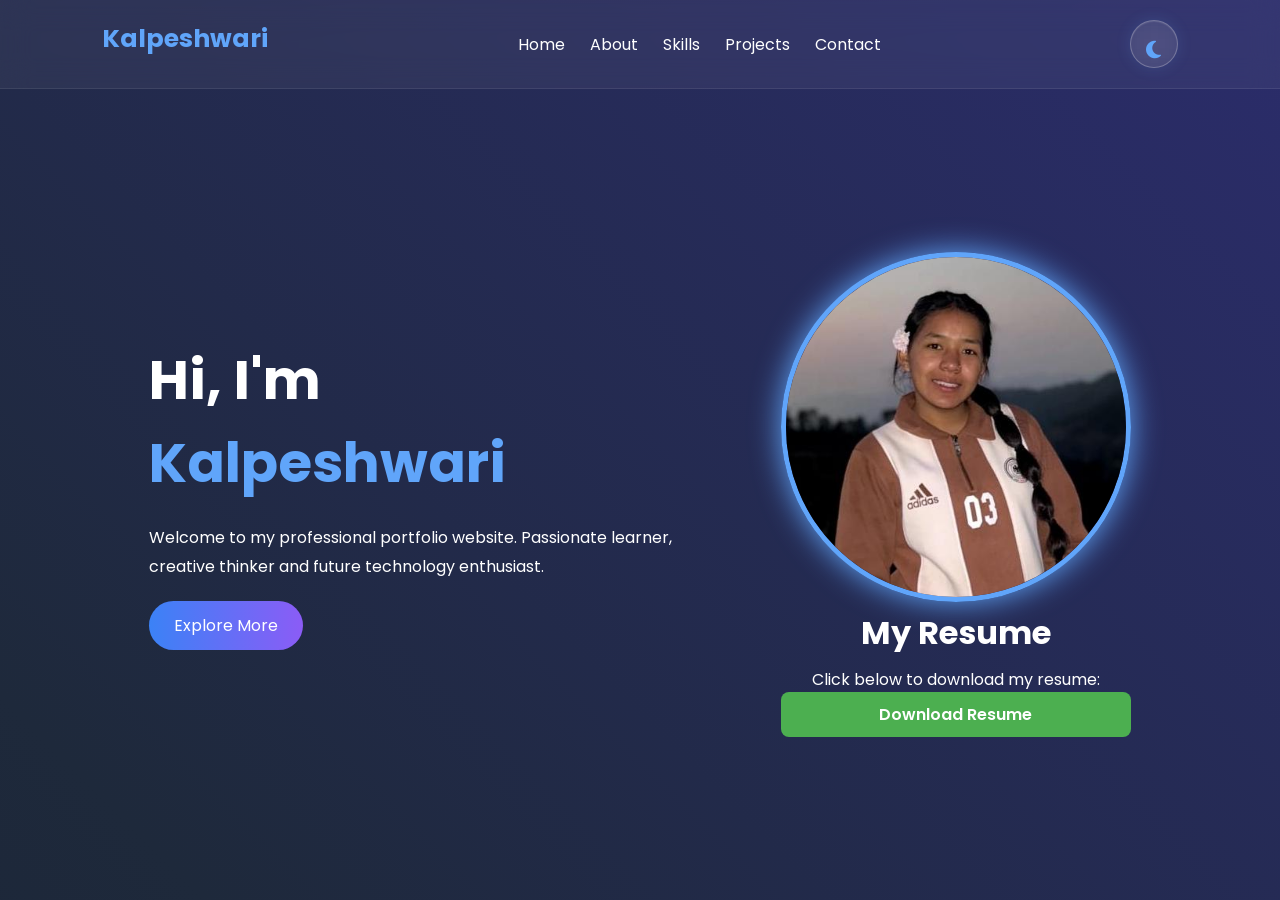
<file: index.html>
<!DOCTYPE html>
<html lang="en">
<head>
  <meta charset="UTF-8">
  <meta name="viewport" content="width=device-width, initial-scale=1.0">
  <title>Kalpeshwari | Portfolio</title>

  <link rel="stylesheet" href="style.css">

  <!-- Font Awesome -->
  <link rel="stylesheet"
   href="https://cdnjs.cloudflare.com/ajax/libs/font-awesome/6.5.1/css/all.min.css">

</head>
<body>

<div class="bg-animation"></div>

<header>
  <nav class="navbar">
    <h2 class="logo">Kalpeshwari</h2>

    <ul class="nav-links">
      <li><a href="index.html">Home</a></li>
      <li><a href="about.html">About</a></li>
      <li><a href="skills.html">Skills</a></li>
      <li><a href="projects.html">Projects</a></li>
      <li><a href="contact.html">Contact</a></li>
    </ul>

   <button id="theme-toggle">
    <i class="fa-solid fa-moon"></i>
</button>
  </nav>
</header>

<section class="hero">

  <div class="hero-text">
    <h1>Hi, I'm <span>Kalpeshwari</span></h1>

    <h2 class="typing"></h2>

    <p>
      Welcome to my professional portfolio website.
      Passionate learner, creative thinker and
      future technology enthusiast.
    </p>

    <a href="about.html" class="btn">
      Explore More
    </a>
  </div>

  <div class="hero-image">
    <img src="indus.jpeg">
    <section id="resume">
  <h2>My Resume</h2>

  <p>Click below to download my resume:</p>

  <a href="Resume.pdf" download>
    <button style="
      padding: 10px 20px;
      background-color: #4CAF50;
      color: white;
      border: none;
      border-radius: 8px;
      cursor: pointer;
      font-size: 16px;
    ">
      Download Resume
    </button>
  </a>
</section>
  </div>

</section>


<script src="script.js"></script>

</body>
</html>
</file>
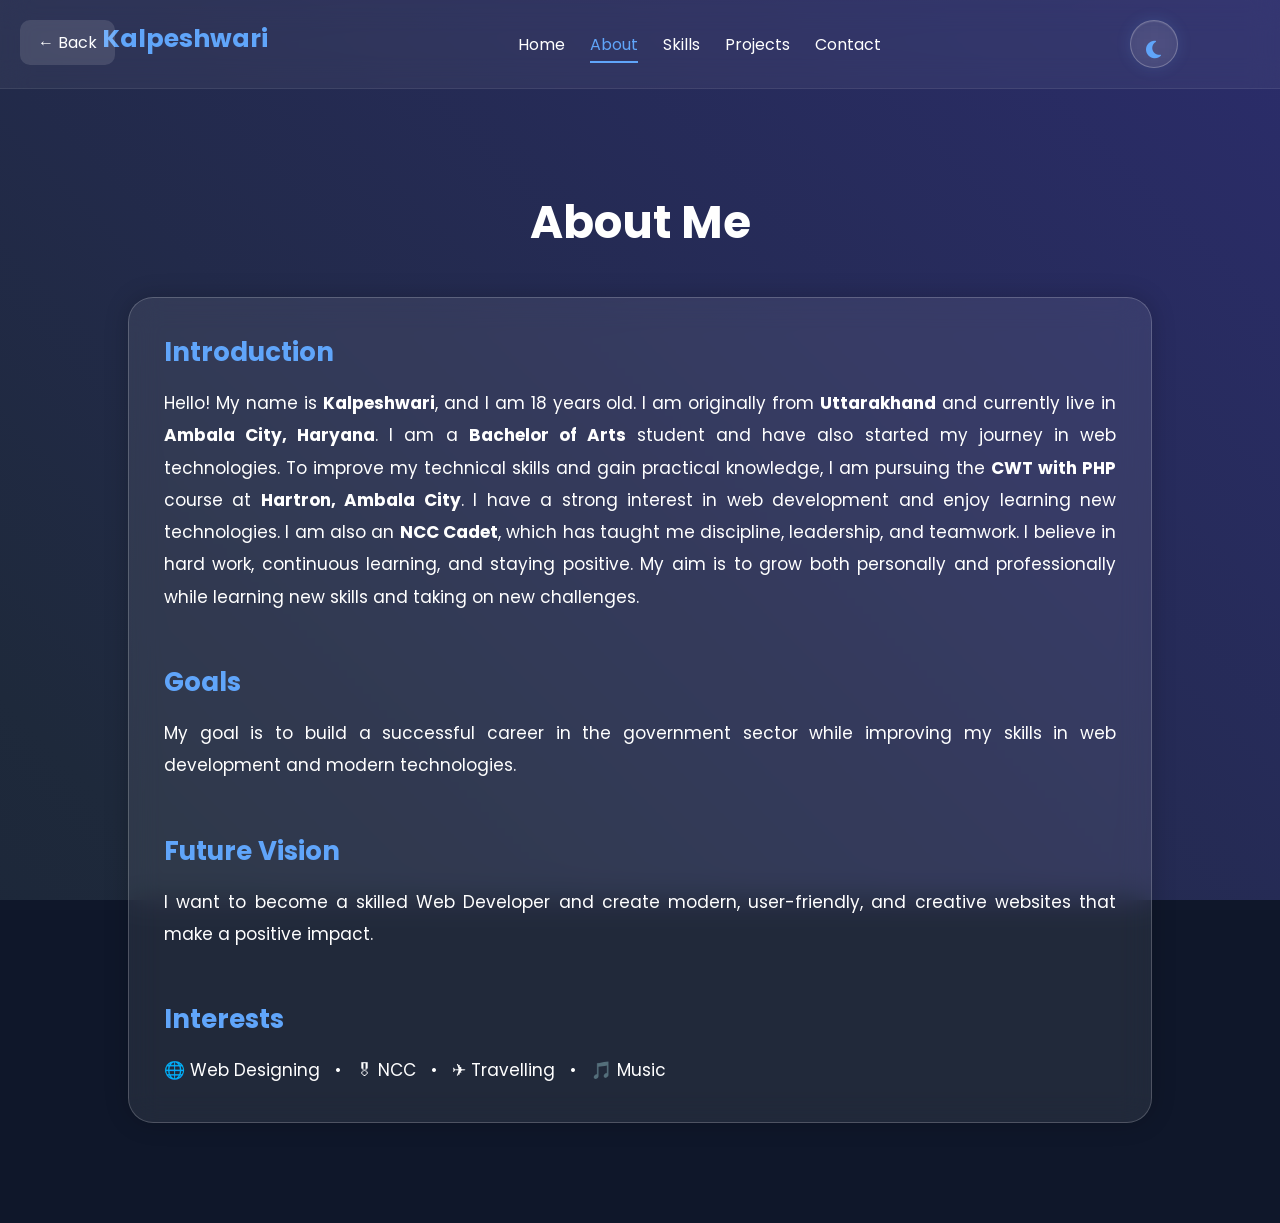
<file: about.html>
<!DOCTYPE html>
<html lang="en">
<head>
    <meta charset="UTF-8">
    <meta name="viewport" content="width=device-width, initial-scale=1.0">
    <title>About Me | Kalpeshwari</title>

    <link rel="stylesheet" href="style.css">

    <link rel="stylesheet"
    href="https://cdnjs.cloudflare.com/ajax/libs/font-awesome/6.5.1/css/all.min.css">
</head>
<body>

    <div class="bg-animation"></div>
 <a href="index.html" class="back-btn">← Back</a>

    <header>
        <nav class="navbar">

            <h2 class="logo">Kalpeshwari</h2>

            <ul class="nav-links">
                <li><a href="index.html">Home</a></li>
                <li><a href="about.html" class="active">About</a></li>
                <li><a href="skills.html">Skills</a></li>
                <li><a href="projects.html">Projects</a></li>
                <li><a href="contact.html">Contact</a></li>
            </ul>

            <button id="theme-toggle">
                <i class="fa-solid fa-moon"></i>
            </button>

        </nav>
    </header>

    <section class="page-section">

        <h1>About Me</h1>

        <div class="glass-card">

            <h3>Introduction</h3>

            <p>
                Hello! My name is <b>Kalpeshwari</b>, and I am 18 years old.
                I am originally from <b>Uttarakhand</b> and currently live in
                <b>Ambala City, Haryana</b>.

                I am a <b>Bachelor of Arts</b> student and have also started
                my journey in web technologies. To improve my technical skills
                and gain practical knowledge, I am pursuing the
                <b>CWT with PHP</b> course at
                <b>Hartron, Ambala City</b>.

                I have a strong interest in web development and enjoy learning
                new technologies. I am also an <b>NCC Cadet</b>, which has
                taught me discipline, leadership, and teamwork.

                I believe in hard work, continuous learning, and staying
                positive. My aim is to grow both personally and professionally
                while learning new skills and taking on new challenges.
            </p>

            <br><br>

            <h3>Goals</h3>

            <p>
                My goal is to build a successful career in the government
                sector while improving my skills in web development and
                modern technologies.
            </p>

            <br><br>

            <h3>Future Vision</h3>

            <p>
                I want to become a skilled Web Developer and create modern,
                user-friendly, and creative websites that make a positive
                impact.
            </p>

            <br><br>

            <h3>Interests</h3>

            <p>
                🌐 Web Designing &nbsp; • &nbsp;
                🎖 NCC &nbsp; • &nbsp;
                ✈ Travelling &nbsp; • &nbsp;
                🎵 Music
            </p>

        </div>

    </section>

    <script src="script.js"></script>

</body>
</html>
</file>
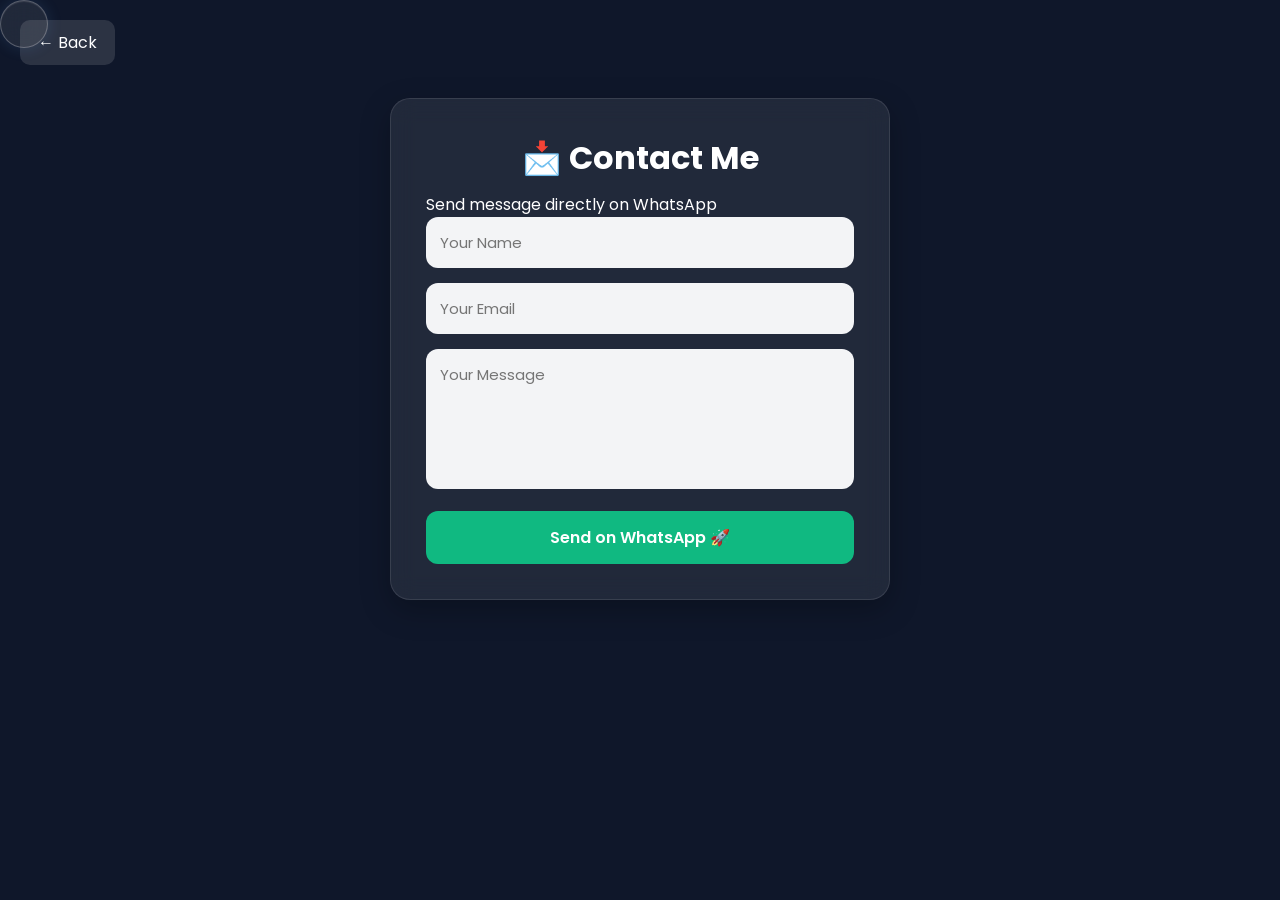
<file: contact.html>
<!DOCTYPE html>
<html lang="en">
<head>
  <meta charset="UTF-8">
  <meta name="viewport" content="width=device-width, initial-scale=1.0">
  <title>Contact Me</title>
  <link rel="stylesheet" href="style.css">
</head>

<body>

  <div class="top-bar">
    <a href="index.html" class="back-btn">← Back</a>
    <button id="theme-toggle">
                <i class="fa-solid fa-moon"></i>
            </button>
  </div>

  <div class="container">
    <div class="card">
      <h2>📩 Contact Me</h2>
      <p>Send message directly on WhatsApp</p>

      <form onsubmit="sendWhatsApp(); return false;">
        <input type="text" id="name" placeholder="Your Name" required>
        <input type="email" id="email" placeholder="Your Email" required>
        <textarea id="message" placeholder="Your Message" required></textarea>

        <button type="submit">Send on WhatsApp 🚀</button>
      </form>
    </div>
  </div>

  <script>
    function sendWhatsApp() {
      let name = document.getElementById("name").value;
      let email = document.getElementById("email").value;
      let message = document.getElementById("message").value;

      let phoneNumber = "917060614332"; // no + sign

      let text =
        "📩 New Portfolio Message%0A%0A" +
        "👤 Name: " + name + "%0A" +
        "📧 Email: " + email + "%0A" +
        "💬 Message: " + message;

      let url = "https://wa.me/" + phoneNumber + "?text=" + encodeURIComponent(text);

      window.open(url, "_blank");
    }

    function toggleTheme() {
      document.body.classList.toggle("dark");
    }
  </script>
<script src="script.js"></script>
</body>
</html>
</file>
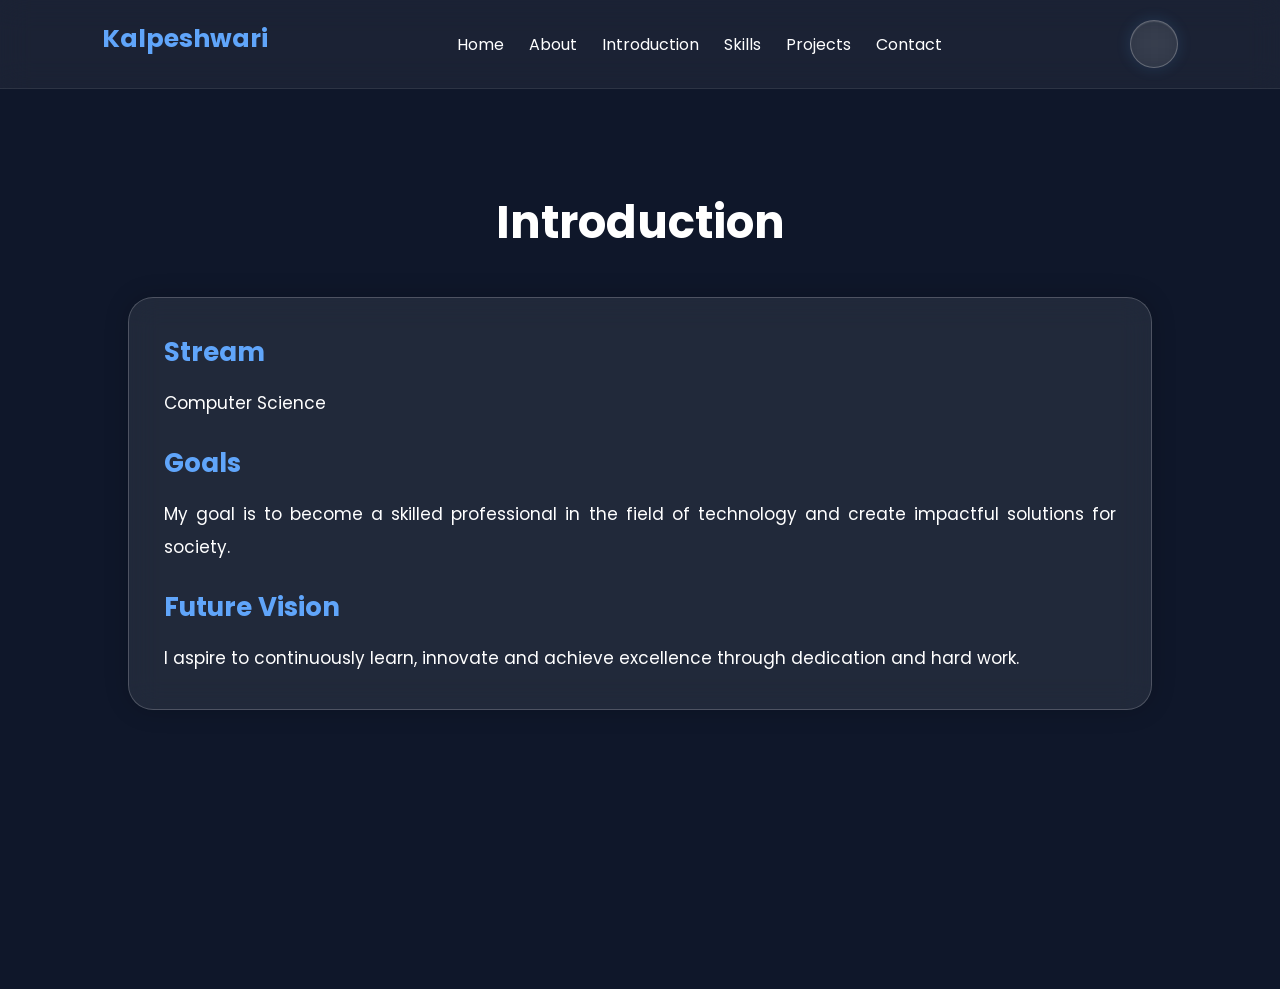
<file: introduction.html>
<!DOCTYPE html>
<html lang="en">
<head>
    <meta charset="UTF-8">
    <meta name="viewport" content="width=device-width, initial-scale=1.0">
    <title>Introduction | Kalpeshwari</title>
    <link rel="stylesheet" href="style.css">
</head>
<body>

<header>
    <nav class="navbar">
        <h2 class="logo">Kalpeshwari</h2>

        <ul class="nav-links">
            <li><a href="index.html">Home</a></li>
            <li><a href="about.html">About</a></li>
            <li><a href="introduction.html">Introduction</a></li>
            <li><a href="skills.html">Skills</a></li>
            <li><a href="projects.html">Projects</a></li>
            <li><a href="contact.html">Contact</a></li>
        </ul>

         <button id="theme-toggle">
                <i class="fa-solid fa-moon"></i>
            </button>
    </nav>
</header>

<section class="page-section">

    <h1>Introduction</h1>

    <div class="glass-card">

        <h3>Stream</h3>
        <p>Computer Science</p>

        <br>

        <h3>Goals</h3>
        <p>
            My goal is to become a skilled professional in the field of
            technology and create impactful solutions for society.
        </p>

        <br>

        <h3>Future Vision</h3>
        <p>
            I aspire to continuously learn, innovate and achieve excellence
            through dedication and hard work.
        </p>

    </div>

</section>

<script src="script.js"></script>
</body>
</html>
</file>
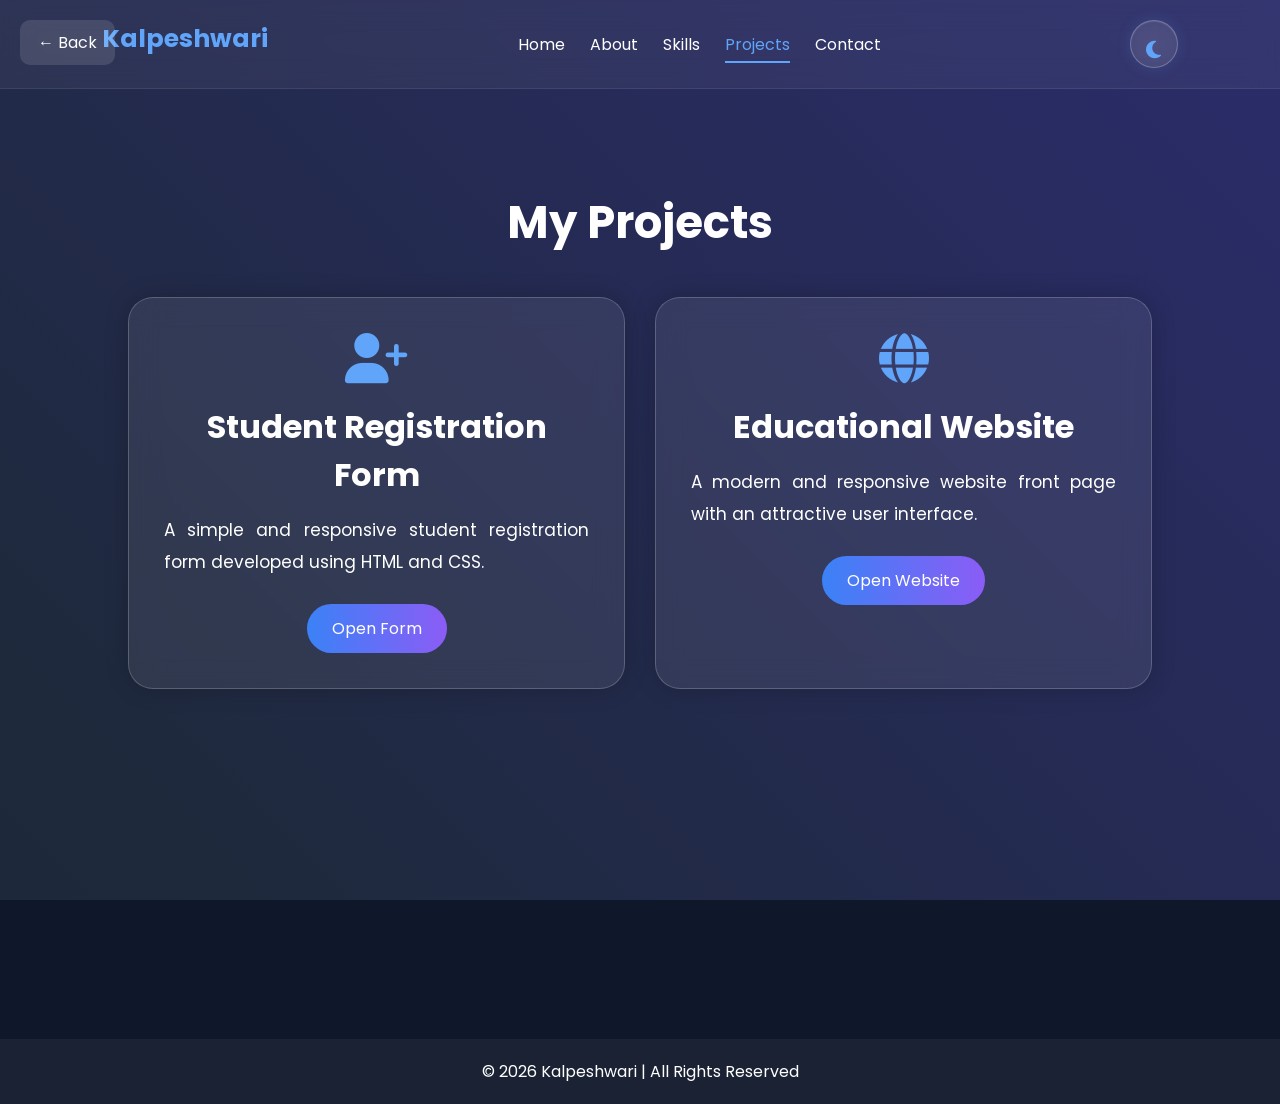
<file: projects.html>
<!DOCTYPE html>
<html lang="en">
<head>
    <meta charset="UTF-8">
    <meta name="viewport" content="width=device-width, initial-scale=1.0">
    <title>Projects | Kalpeshwari</title>

    <link rel="stylesheet" href="style.css">

    <!-- Font Awesome -->
    <link rel="stylesheet"
    href="https://cdnjs.cloudflare.com/ajax/libs/font-awesome/6.5.1/css/all.min.css">
</head>
<body>

    <!-- Animated Background -->
    <div class="bg-animation"></div>

 <a href="index.html" class="back-btn">← Back</a>
    <!-- Navbar -->
    <header>
        <nav class="navbar">

            <h2 class="logo">Kalpeshwari</h2>

            <ul class="nav-links">
                <li><a href="index.html">Home</a></li>
                <li><a href="about.html">About</a></li>
                <li><a href="skills.html">Skills</a></li>
                <li><a href="projects.html" class="active">Projects</a></li>
                <li><a href="contact.html">Contact</a></li>
            </ul>

            <button id="theme-toggle">
                <i class="fa-solid fa-moon"></i>
            </button>

        </nav>
    </header>

    <!-- Projects Section -->
    <section class="page-section">

        <h1>My Projects</h1>

        <div class="project-container">

            <!-- Project 1 -->
            <div class="glass-card project-card">

                <i class="fa-solid fa-user-plus project-icon"></i>

                <h2>Student Registration Form</h2>

                <p>
                    A simple and responsive student registration
                    form developed using HTML and CSS.
                </p>

                <a href="registration.html" class="btn">
                    Open Form
                </a>

            </div>

            <!-- Project 2 -->
            <div class="glass-card project-card">

                <i class="fa-solid fa-globe project-icon"></i>

                <h2>Educational Website</h2>

                <p>
                    A modern and responsive website front page
                    with an attractive user interface.
                </p>

<a href="website.html" class="btn">
    Open Website
</a>

            </div>

        </div>

    </section>

    <!-- Footer -->
    <footer>
        <p>© 2026 Kalpeshwari | All Rights Reserved</p>
    </footer>

    <script src="script.js"></script>

</body>
</html>
</file>
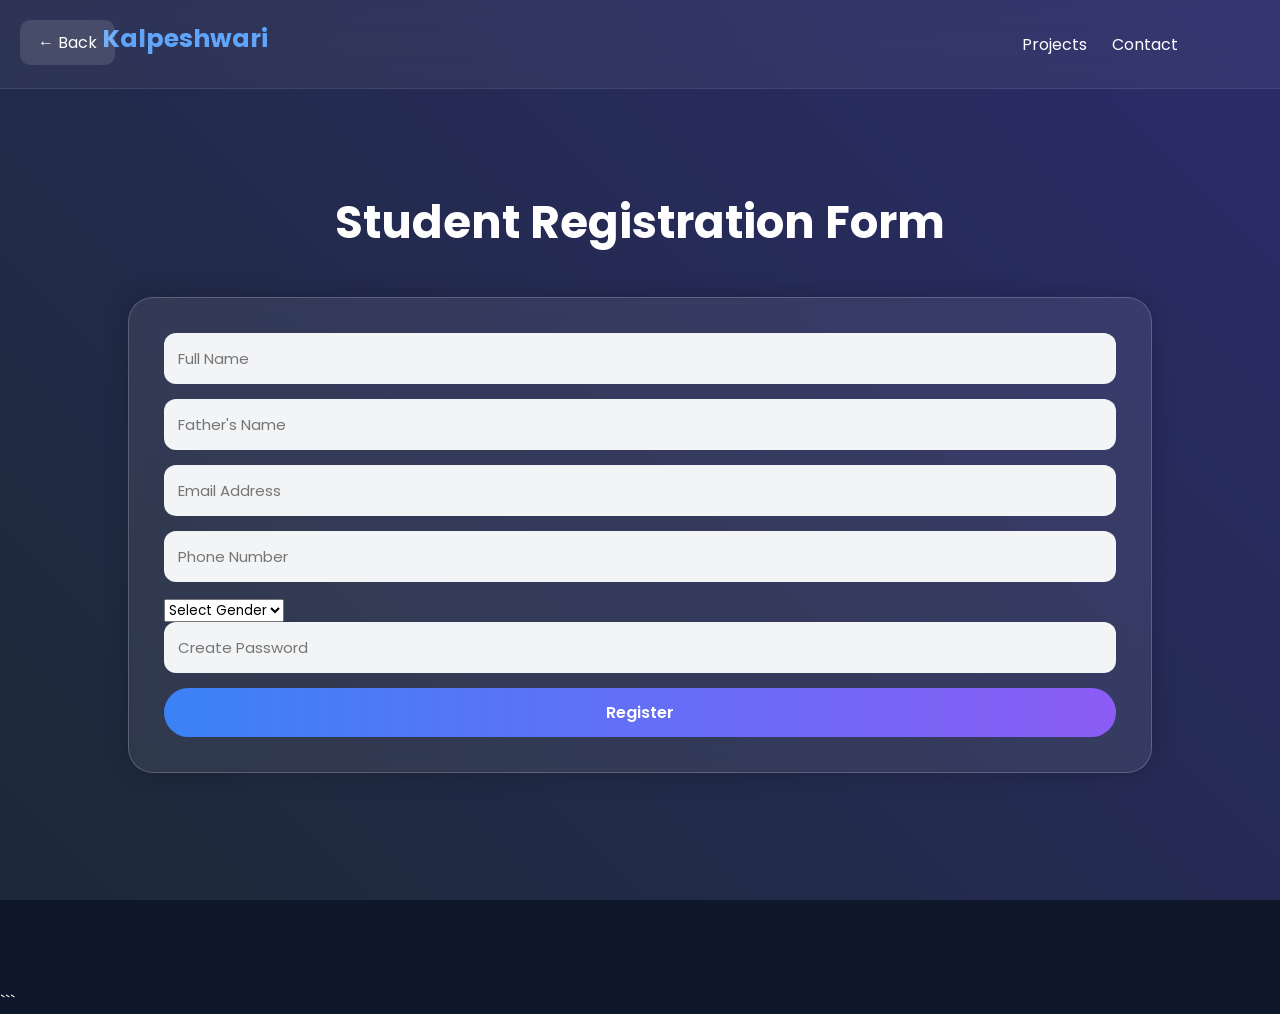
<file: registration.html>
<!DOCTYPE html>
<html lang="en">
<head>
    <meta charset="UTF-8">
    <meta name="viewport" content="width=device-width, initial-scale=1.0">
    <title>Student Registration Form</title>

    <link rel="stylesheet" href="style.css">

    <link rel="stylesheet"
    href="https://cdnjs.cloudflare.com/ajax/libs/font-awesome/6.5.1/css/all.min.css">
</head>
<body>

    <div class="bg-animation"></div>

    <header>
 <a href="index.html" class="back-btn">← Back</a>

        <nav class="navbar">

            <h2 class="logo">Kalpeshwari</h2>

            <ul class="nav-links">
                <li><a href="projects.html">Projects</a></li>
                <li><a href="contact.html">Contact</a></li>
            </ul>

        </nav>
    </header>

    <section class="page-section">

        <h1>Student Registration Form</h1>

        <div class="glass-card contact-box">

            <form>

                <input type="text"
                placeholder="Full Name" required>

                <input type="text"
                placeholder="Father's Name" required>

                <input type="email"
                placeholder="Email Address" required>

                <input type="tel"
                placeholder="Phone Number" required>

                <select required>
                    <option value="">
                        Select Gender
                    </option>

                    <option>Male</option>
                    <option>Female</option>
                    <option>Other</option>
                </select>

                <input type="password"
                placeholder="Create Password" required>

                <button class="btn">
                    Register
                </button>

            </form>

        </div>

    </section>

    <script src="script.js"></script>

</body>
</html>
```
</file>
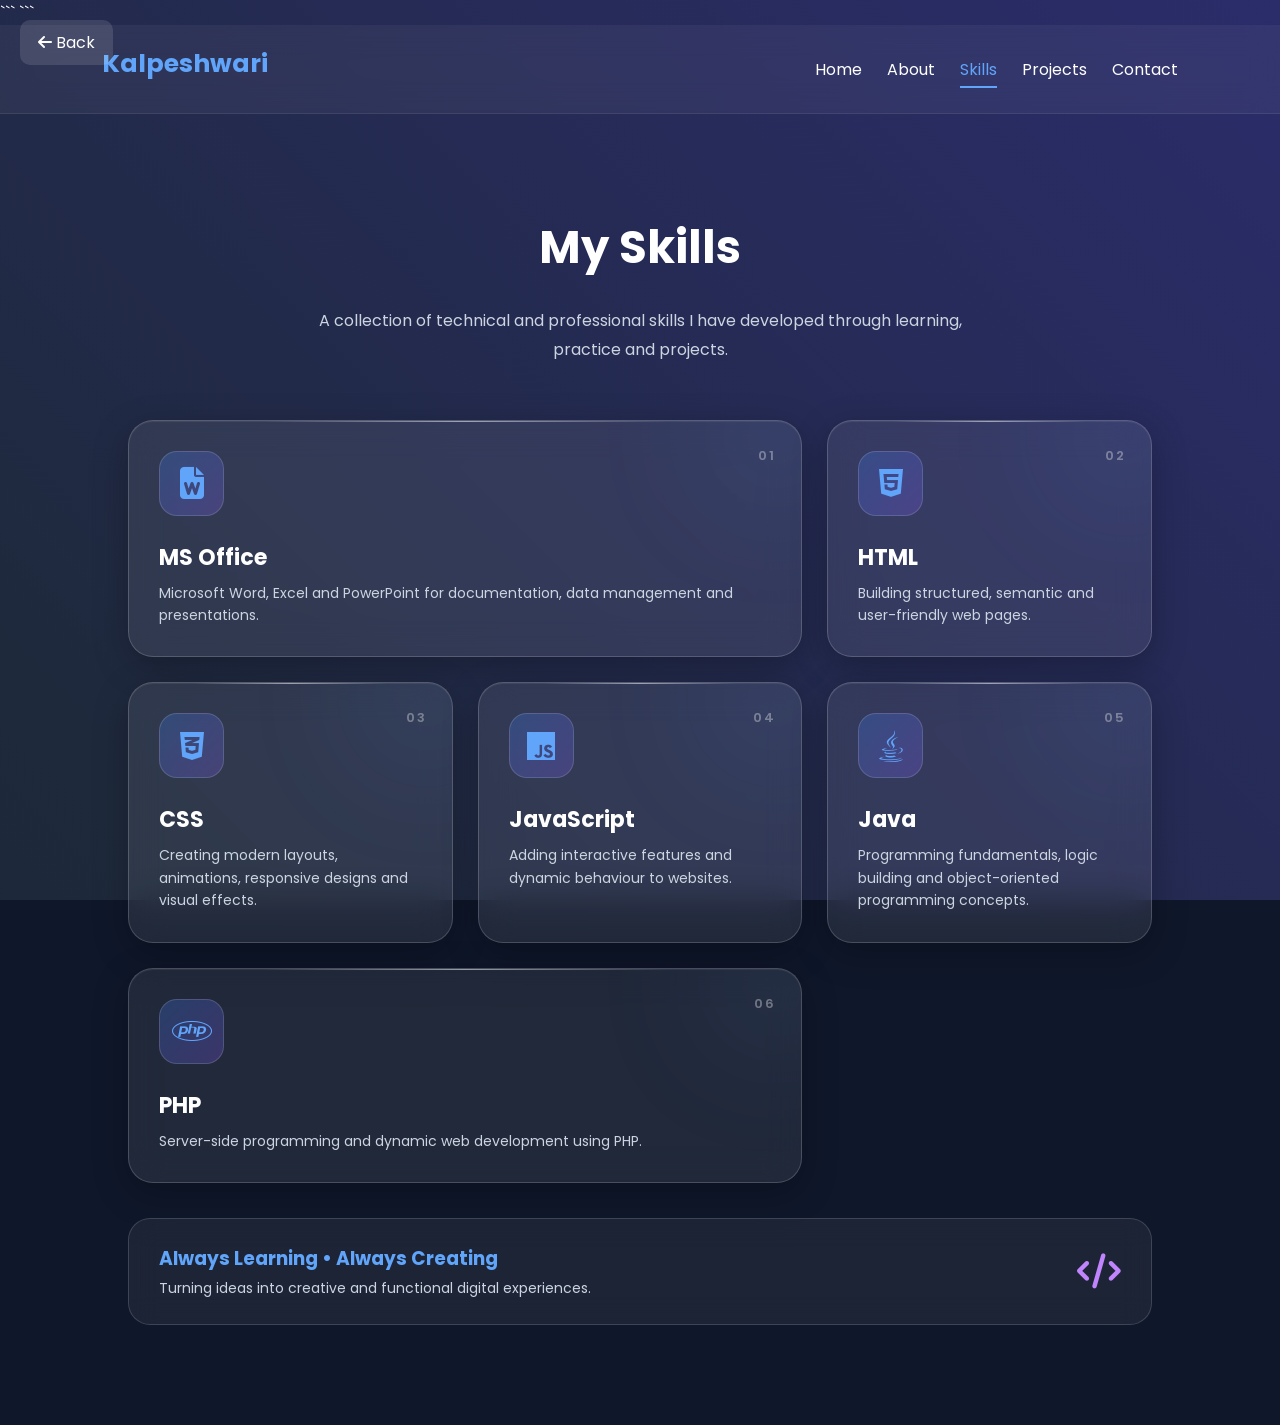
<file: skills.html>
<!DOCTYPE html>

<html lang="en">

<head>
    <meta charset="UTF-8">
    <meta name="viewport" content="width=device-width, initial-scale=1.0">


<title>Skills | Kalpeshwari</title>

<link rel="stylesheet" href="style.css">

<!-- Font Awesome -->
<link rel="stylesheet"
    href="https://cdnjs.cloudflare.com/ajax/libs/font-awesome/6.5.1/css/all.min.css">

<style>

    /* ================================
       SKILLS PAGE DESIGN
    ================================= */

    .skills-wrapper {
        max-width: 1100px;
        margin: auto;
    }

    .skills-intro {
        text-align: center;
        max-width: 700px;
        margin: -15px auto 55px;
    }

    .skills-intro p {
        color: #cbd5e1;
        line-height: 1.8;
        font-size: 16px;
    }

    /* Skills Grid */

    .skills-grid {
        display: grid;
        grid-template-columns: repeat(3, 1fr);
        gap: 25px;
    }

    /* Skill Card */

    .skill-card {
        position: relative;
        min-height: 210px;
        padding: 30px;
        border-radius: 25px;

        background: rgba(255,255,255,0.08);
        border: 1px solid rgba(255,255,255,0.18);

        backdrop-filter: blur(18px);
        -webkit-backdrop-filter: blur(18px);

        box-shadow:
            0 10px 35px rgba(0,0,0,0.25),
            inset 0 1px 1px rgba(255,255,255,0.08);

        overflow: hidden;

        transition:
            transform 0.4s ease,
            box-shadow 0.4s ease,
            border-color 0.4s ease;
    }

    /* Decorative glow */

    .skill-card::before {
        content: "";
        position: absolute;
        width: 130px;
        height: 130px;
        border-radius: 50%;

        background: #60a5fa;
        filter: blur(70px);
        opacity: 0.12;

        top: -50px;
        right: -40px;

        transition: 0.4s;
    }

    .skill-card:hover::before {
        opacity: 0.3;
        transform: scale(1.4);
    }

    .skill-card::after {
        content: "";
        position: absolute;
        width: 60%;
        height: 1px;

        background: linear-gradient(
            to right,
            transparent,
            rgba(255,255,255,0.5),
            transparent
        );

        top: 0;
        left: 20%;
    }

    .skill-card:hover {
        transform: translateY(-10px) scale(1.02);

        border-color: rgba(96,165,250,0.6);

        box-shadow:
            0 20px 50px rgba(0,0,0,0.35),
            0 0 25px rgba(96,165,250,0.15);
    }

    /* Icon */

    .skill-icon {
        width: 65px;
        height: 65px;

        display: flex;
        justify-content: center;
        align-items: center;

        border-radius: 18px;

        background: linear-gradient(
            135deg,
            rgba(59,130,246,0.25),
            rgba(139,92,246,0.25)
        );

        border: 1px solid rgba(255,255,255,0.15);

        margin-bottom: 25px;

        transition: 0.4s;
    }

    .skill-icon i {
        font-size: 32px;
        color: #60a5fa;

        transition: 0.4s;
    }

    .skill-card:hover .skill-icon {
        transform: rotate(-5deg) scale(1.1);
        box-shadow: 0 0 25px rgba(96,165,250,0.25);
    }

    .skill-card:hover .skill-icon i {
        transform: scale(1.1);
    }

    /* Text */

    .skill-card h3 {
        color: white;
        font-size: 22px;
        margin-bottom: 8px;
    }

    .skill-card p {
        color: #cbd5e1;
        font-size: 14px;
        line-height: 1.6;
    }

    /* Number */

    .skill-number {
        position: absolute;

        top: 25px;
        right: 25px;

        font-size: 13px;
        font-weight: 600;

        color: rgba(255,255,255,0.35);

        letter-spacing: 2px;
    }

    /* Special Cards */

    .skill-card.large {
        grid-column: span 2;
    }

    /* Bottom Highlight */

    .skills-bottom {
        margin-top: 35px;

        padding: 25px 30px;

        border-radius: 22px;

        display: flex;
        align-items: center;
        justify-content: space-between;
        gap: 20px;

        background: rgba(255,255,255,0.06);
        border: 1px solid rgba(255,255,255,0.15);

        backdrop-filter: blur(15px);
    }

    .skills-bottom h3 {
        color: #60a5fa;
        margin-bottom: 5px;
    }

    .skills-bottom p {
        color: #cbd5e1;
        font-size: 14px;
    }

    .skills-bottom i {
        font-size: 35px;
        color: #c084fc;
    }

    /* Responsive */

    @media(max-width: 900px) {

        .skills-grid {
            grid-template-columns: repeat(2, 1fr);
        }

        .skill-card.large {
            grid-column: span 2;
        }

    }

    @media(max-width: 600px) {

        .page-section {
            padding: 90px 6% 50px;
        }

        .page-section h1 {
            font-size: 36px;
        }

        .skills-intro {
            margin-bottom: 35px;
        }

        .skills-grid {
            grid-template-columns: 1fr;
            gap: 18px;
        }

        .skill-card,
        .skill-card.large {
            grid-column: span 1;
            min-height: 190px;
        }

        .skills-bottom {
            flex-direction: column;
            text-align: center;
        }

    }

</style>
```

</head>

<body>

```
<!-- Animated Background -->
<div class="bg-animation"></div>

<!-- Back Button -->
<a href="index.html" class="back-btn">
    <i class="fa-solid fa-arrow-left"></i> Back
</a>

<!-- Navbar -->
<header>

    <nav class="navbar">

        <h2 class="logo">Kalpeshwari</h2>

        <ul class="nav-links">

            <li>
                <a href="index.html">Home</a>
            </li>

            <li>
                <a href="about.html">About</a>
            </li>

            <li>
                <a href="skills.html" class="active">Skills</a>
            </li>

            <li>
                <a href="projects.html">Projects</a>
            </li>

            <li>
                <a href="contact.html">Contact</a>
            </li>

        </ul>

    </nav>

</header>


<!-- ================================
     SKILLS SECTION
================================= -->

<section class="page-section">

    <div class="skills-wrapper">

        <h1>My Skills</h1>

        <div class="skills-intro">

            <p>
                A collection of technical and professional skills
                I have developed through learning, practice and projects.
            </p>

        </div>


        <div class="skills-grid">


            <!-- MS Office -->

            <div class="skill-card large">

                <span class="skill-number">01</span>

                <div class="skill-icon">
                    <i class="fa-solid fa-file-word"></i>
                </div>

                <h3>MS Office</h3>

                <p>
                    Microsoft Word, Excel and PowerPoint for
                    documentation, data management and presentations.
                </p>

            </div>


            <!-- HTML -->

            <div class="skill-card">

                <span class="skill-number">02</span>

                <div class="skill-icon">
                    <i class="fa-brands fa-html5"></i>
                </div>

                <h3>HTML</h3>

                <p>
                    Building structured, semantic and
                    user-friendly web pages.
                </p>

            </div>


            <!-- CSS -->

            <div class="skill-card">

                <span class="skill-number">03</span>

                <div class="skill-icon">
                    <i class="fa-brands fa-css3-alt"></i>
                </div>

                <h3>CSS</h3>

                <p>
                    Creating modern layouts, animations,
                    responsive designs and visual effects.
                </p>

            </div>


            <!-- JavaScript -->

            <div class="skill-card">

                <span class="skill-number">04</span>

                <div class="skill-icon">
                    <i class="fa-brands fa-js"></i>
                </div>

                <h3>JavaScript</h3>

                <p>
                    Adding interactive features and
                    dynamic behaviour to websites.
                </p>

            </div>


            <!-- Java -->

            <div class="skill-card">

                <span class="skill-number">05</span>

                <div class="skill-icon">
                    <i class="fa-brands fa-java"></i>
                </div>

                <h3>Java</h3>

                <p>
                    Programming fundamentals, logic building
                    and object-oriented programming concepts.
                </p>

            </div>


            <!-- PHP -->

            <div class="skill-card large">

                <span class="skill-number">06</span>

                <div class="skill-icon">
                    <i class="fa-brands fa-php"></i>
                </div>

                <h3>PHP</h3>

                <p>
                    Server-side programming and dynamic
                    web development using PHP.
                </p>

            </div>

        </div>


        <!-- Bottom Highlight -->

        <div class="skills-bottom">

            <div>

                <h3>Always Learning • Always Creating</h3>

                <p>
                    Turning ideas into creative and functional
                    digital experiences.
                </p>

            </div>

            <i class="fa-solid fa-code"></i>

        </div>

    </div>

</section>


<script src="script.js"></script>


</body>

</html>
</file>
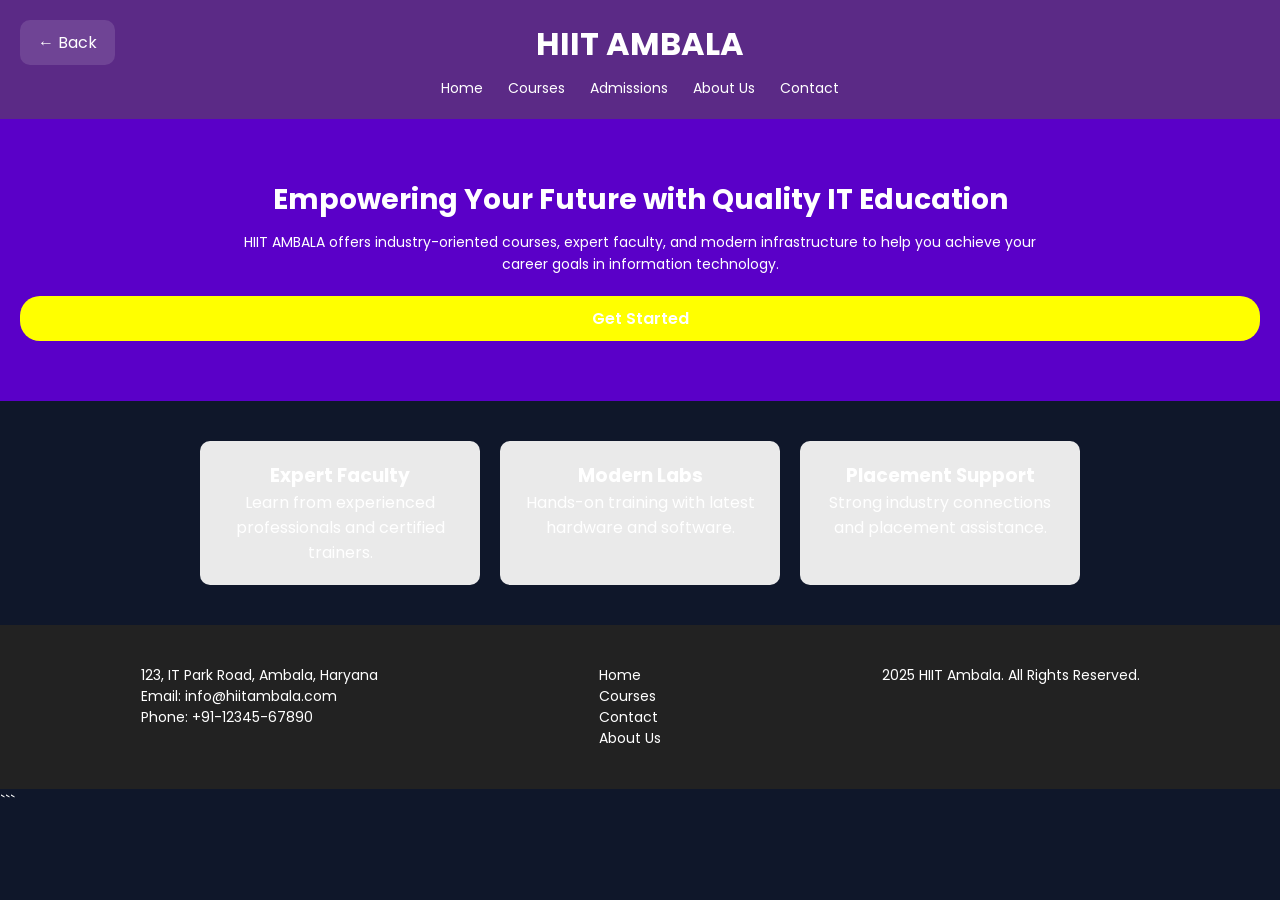
<file: website.html>
<!DOCTYPE html>
<html lang="en">
<head>
<meta charset="UTF-8">
<meta name="viewport" content="width=device-width, initial-scale=1.0">
<title>HIIT Ambala</title>

<link rel="stylesheet" href="style.css">

<style>
/* ===== HEADER ===== */
.header{
    background:#5b2a86;
    color:white;
    padding:20px;
    text-align:center;
}

.navbar2{
    display:flex;
    justify-content:center;
    gap:25px;
    margin-top:10px;
}

.navbar2 a{
    color:white;
    text-decoration:none;
    font-size:14px;
}

/* ===== HERO ===== */
.hero2{
    background:#5a00c8;
    color:white;
    text-align:center;
    padding:60px 20px;
}

.hero2 h1{
    font-size:28px;
    margin-bottom:10px;
}

.hero2 p{
    font-size:14px;
    max-width:800px;
    margin:auto;
    line-height:1.6;
}

.btn2{
    margin-top:20px;
    padding:10px 20px;
    border:none;
    border-radius:20px;
    background:yellow;
    cursor:pointer;
}

/* ===== CARDS ===== */
.cards{
    display:flex;
    justify-content:center;
    gap:20px;
    flex-wrap:wrap;
    padding:40px;
}

.card{
    background:#eaeaea;
    width:280px;
    padding:20px;
    border-radius:10px;
    text-align:center;
}

/* ===== FOOTER ===== */
.footer{
    background:#222;
    color:white;
    display:flex;
    justify-content:space-around;
    padding:30px;
    flex-wrap:wrap;
    font-size:14px;
}

.footer div{
    margin:10px;
}
</style>

</head>

<body>
 <a href="index.html" class="back-btn">← Back</a>

<!-- HEADER -->
<div class="header">
<h2>HIIT AMBALA</h2>

<div class="navbar2">
<a href="#">Home</a>
<a href="#">Courses</a>
<a href="#">Admissions</a>
<a href="#">About Us</a>
<a href="#">Contact</a>
</div>
</div>

<!-- HERO -->
<div class="hero2">
<h1>Empowering Your Future with Quality IT Education</h1>

<p>
HIIT AMBALA offers industry-oriented courses, expert faculty,
and modern infrastructure to help you achieve your career goals
in information technology.
</p>

<button class="btn2">Get Started</button>
</div>

<!-- CARDS -->
<div class="cards">

<div class="card">
<h3>Expert Faculty</h3>
<p>Learn from experienced professionals and certified trainers.</p>
</div>

<div class="card">
<h3>Modern Labs</h3>
<p>Hands-on training with latest hardware and software.</p>
</div>

<div class="card">
<h3>Placement Support</h3>
<p>Strong industry connections and placement assistance.</p>
</div>

</div>

<!-- FOOTER -->
<div class="footer">

<div>
<p>123, IT Park Road, Ambala, Haryana</p>
<p>Email: info@hiitambala.com</p>
<p>Phone: +91-12345-67890</p>
</div>

<div>
<p>Home</p>
<p>Courses</p>
<p>Contact</p>
<p>About Us</p>
</div>

<div>
<p>2025 HIIT Ambala. All Rights Reserved.</p>
</div>

</div>

</body>
</html>
```
</file>
<file: style.css>
@import url('https://fonts.googleapis.com/css2?family=Poppins:wght@300;400;600;700&display=swap');

*{
 margin:0;
 padding:0;
 box-sizing:border-box;
 font-family:Poppins,sans-serif;
}

body{@import url('https://fonts.googleapis.com/css2?family=Poppins:wght@300;400;500;600;700&display=swap');

/* =========================
GLOBAL
========================= */

* {
  margin: 0;
  padding: 0;
  box-sizing: border-box;
  font-family: 'Poppins', sans-serif;
  }

html {
scroll-behavior: smooth;
}

body {
background: #0f172a;
color: white;
overflow-x: hidden;
transition: 0.5s ease;
}

/* =========================
ANIMATED BACKGROUND
========================= */

.bg-animation {
position: fixed;
inset: 0;

```
background: linear-gradient(
    45deg,
    #0f172a,
    #1e293b,
    #312e81,
    #7c3aed
);

background-size: 400% 400%;
animation: gradient 10s ease infinite;

z-index: -1;
```

}

@keyframes gradient {

```
0% {
    background-position: 0% 50%;
}

50% {
    background-position: 100% 50%;
}

100% {
    background-position: 0% 50%;
}
```

}

/* =========================
NAVBAR
========================= */

.navbar {
display: flex;
justify-content: space-between;
align-items: center;

```
padding: 20px 8%;

backdrop-filter: blur(15px);
-webkit-backdrop-filter: blur(15px);

background: rgba(255, 255, 255, 0.05);

position: sticky;
top: 0;

z-index: 1000;

border-bottom: 1px solid rgba(255,255,255,0.08);
```

}

.logo {
color: #60a5fa;
font-size: 25px;
}

.nav-links {
display: flex;
list-style: none;
gap: 25px;
}

.nav-links a {
color: white;
text-decoration: none;
transition: 0.3s ease;
}

.nav-links a:hover {
color: #60a5fa;
}

/* Active Navigation */

.nav-links .active {
color: #60a5fa !important;

```
border-bottom: 2px solid #60a5fa;

padding-bottom: 5px;
```

}

/* =========================
THEME BUTTON
========================= */

#theme-toggle {
width: 48px;
height: 48px;

```
display: flex;
justify-content: center;
align-items: center;

border: 1px solid rgba(255,255,255,0.25);

border-radius: 50%;

background: rgba(255,255,255,0.08);

backdrop-filter: blur(12px);
-webkit-backdrop-filter: blur(12px);

color: #60a5fa;

font-size: 20px;

cursor: pointer;

box-shadow:
    0 0 15px rgba(96,165,250,0.15),
    inset 0 1px 1px rgba(255,255,255,0.1);

transition: 0.4s ease;
```

}

#theme-toggle:hover {
transform: rotate(20deg) scale(1.1);

```
background: linear-gradient(
    135deg,
    rgba(59,130,246,0.25),
    rgba(139,92,246,0.25)
);

color: #c084fc;

box-shadow:
    0 0 25px rgba(96,165,250,0.4);
```

}

#theme-toggle i {
transition: 0.4s ease;
}

#theme-toggle:active {
transform: scale(0.9);
}

/* =========================
HERO
========================= */

.hero {
min-height: 90vh;

```
display: flex;
justify-content: space-around;
align-items: center;

padding: 50px 8%;
```

}

.hero-text {
width: 50%;
}

.hero-text h1 {
font-size: 55px;
}

.hero-text span {
color: #60a5fa;
}

.typing {
color: #c084fc;
margin: 15px 0;
}

.hero-text p {
line-height: 1.8;
margin: 20px 0;
}

/* Button */

.btn {
display: inline-block;

```
padding: 12px 25px;

background: linear-gradient(
    to right,
    #3b82f6,
    #8b5cf6
);

color: white;

border-radius: 30px;

text-decoration: none;

transition: 0.3s ease;
```

}

.btn:hover {
transform: translateY(-5px);

```
box-shadow:
    0 10px 25px rgba(59,130,246,0.25);
```

}

/* Hero Image */

.hero-image {
text-align: center;
}

.hero-image img {
width: 350px;
height: 350px;

```
object-fit: cover;

border-radius: 50%;

border: 5px solid #60a5fa;

box-shadow:
    0 0 30px #60a5fa;
```

}

/* =========================
SOCIAL
========================= */

.social {
text-align: center;
padding-bottom: 30px;
}

.social a {
color: white;

```
font-size: 25px;

margin: 10px;

transition: 0.3s ease;
```

}

.social a:hover {
color: #60a5fa;

```
transform: scale(1.2);
```

}

/* =========================
COMMON PAGE SECTION
========================= */

.page-section {
padding: 100px 10%;

```
min-height: 100vh;
```

}

.page-section > h1 {
text-align: center;

```
font-size: 45px;

margin-bottom: 40px;

color: white;
```

}

/* =========================
GLASS CARD
========================= */

.glass-card {
background: rgba(255,255,255,0.08);

```
border: 1px solid rgba(255,255,255,0.2);

padding: 35px;

border-radius: 25px;

backdrop-filter: blur(15px);
-webkit-backdrop-filter: blur(15px);

box-shadow:
    0 0 25px rgba(0,0,0,0.2);

color: white;

transition: 0.4s ease;
```

}

.glass-card:hover {
transform: translateY(-5px);
}

.glass-card h3 {
color: #60a5fa;

```
font-size: 26px;

margin-bottom: 15px;
```

}

.glass-card p {
line-height: 1.9;

```
text-align: justify;

font-size: 17px;
```

}

/* =========================
PREMIUM SKILLS
========================= */

.skills-wrapper {
max-width: 1100px;
margin: auto;
}

.skills-intro {
text-align: center;

```
max-width: 700px;

margin: -15px auto 55px;
```

}

.skills-intro p {
color: #cbd5e1;

```
line-height: 1.8;

font-size: 16px;
```

}

/* Skills Grid */

.skills-grid {
display: grid;

```
grid-template-columns: repeat(3, 1fr);

gap: 25px;
```

}

/* Skill Card */

.skill-card {
position: relative;

```
min-height: 210px;

padding: 30px;

border-radius: 25px;

background: rgba(255,255,255,0.08);

border: 1px solid rgba(255,255,255,0.18);

backdrop-filter: blur(18px);
-webkit-backdrop-filter: blur(18px);

box-shadow:
    0 10px 35px rgba(0,0,0,0.25),
    inset 0 1px 1px rgba(255,255,255,0.08);

overflow: hidden;

transition:
    transform 0.4s ease,
    box-shadow 0.4s ease,
    border-color 0.4s ease;
```

}

/* Card Glow */

.skill-card::before {
content: "";

```
position: absolute;

width: 130px;
height: 130px;

border-radius: 50%;

background: #60a5fa;

filter: blur(70px);

opacity: 0.12;

top: -50px;
right: -40px;

transition: 0.4s;
```

}

.skill-card:hover::before {
opacity: 0.3;

```
transform: scale(1.4);
```

}

/* Top Shine */

.skill-card::after {
content: "";

```
position: absolute;

width: 60%;
height: 1px;

background: linear-gradient(
    to right,
    transparent,
    rgba(255,255,255,0.5),
    transparent
);

top: 0;
left: 20%;
```

}

/* Hover */

.skill-card:hover {
transform: translateY(-10px) scale(1.02);

```
border-color: rgba(96,165,250,0.6);

box-shadow:
    0 20px 50px rgba(0,0,0,0.35),
    0 0 25px rgba(96,165,250,0.15);
```

}

/* Large Cards */

.skill-card.large {
grid-column: span 2;
}

/* Skill Icon */

.skill-icon {
width: 65px;
height: 65px;

```
display: flex;

justify-content: center;
align-items: center;

border-radius: 18px;

background: linear-gradient(
    135deg,
    rgba(59,130,246,0.25),
    rgba(139,92,246,0.25)
);

border: 1px solid rgba(255,255,255,0.15);

margin-bottom: 25px;

transition: 0.4s;
```

}

.skill-icon i {
font-size: 32px;

```
color: #60a5fa;

transition: 0.4s;
```

}

.skill-card:hover .skill-icon {
transform: rotate(-5deg) scale(1.1);

```
box-shadow:
    0 0 25px rgba(96,165,250,0.25);
```

}

.skill-card:hover .skill-icon i {
transform: scale(1.1);
}

/* Skill Text */

.skill-card h3 {
color: white;

```
font-size: 22px;

margin-bottom: 8px;
```

}

.skill-card p {
color: #cbd5e1;

```
font-size: 14px;

line-height: 1.6;
```

}

/* Skill Number */

.skill-number {
position: absolute;

```
top: 25px;
right: 25px;

font-size: 13px;

font-weight: 600;

color: rgba(255,255,255,0.35);

letter-spacing: 2px;
```

}

/* Bottom Skill Highlight */

.skills-bottom {
margin-top: 35px;

```
padding: 25px 30px;

border-radius: 22px;

display: flex;

align-items: center;

justify-content: space-between;

gap: 20px;

background: rgba(255,255,255,0.06);

border: 1px solid rgba(255,255,255,0.15);

backdrop-filter: blur(15px);
```

}

.skills-bottom h3 {
color: #60a5fa;

```
margin-bottom: 5px;
```

}

.skills-bottom p {
color: #cbd5e1;

```
font-size: 14px;
```

}

.skills-bottom i {
font-size: 35px;

```
color: #c084fc;
```

}

/* =========================
PROJECTS
========================= */

.project-container {
display: grid;

```
grid-template-columns:
    repeat(auto-fit, minmax(320px, 1fr));

gap: 30px;
```

}

.project-card {
text-align: center;

```
transition: 0.4s ease;
```

}

.project-card:hover {
transform: translateY(-10px);
}

.project-icon {
font-size: 50px;

```
color: #60a5fa;

margin-bottom: 20px;
```

}

.project-card h2 {
margin-bottom: 15px;
}

.project-card p {
margin-bottom: 25px;
}

/* =========================
CONTACT
========================= */

.container {
width: 100%;

```
max-width: 500px;

margin: 50px auto;

background: rgba(255,255,255,0.08);

backdrop-filter: blur(12px);
-webkit-backdrop-filter: blur(12px);

border: 1px solid rgba(255,255,255,0.1);

border-radius: 20px;

padding: 35px;

box-shadow:
    0 10px 30px rgba(0,0,0,0.25);
```

}

.container h2 {
color: white;

```
text-align: center;

margin-bottom: 10px;

font-size: 2rem;
```

}

.subtitle {
color: #d1d5db;

```
text-align: center;

margin-bottom: 25px;

font-size: 14px;
```

}

input,
textarea {
width: 100%;

```
padding: 14px;

margin-bottom: 15px;

border: none;

outline: none;

border-radius: 12px;

background: #f3f4f6;

font-size: 15px;
```

}

textarea {
resize: none;

```
height: 140px;
```

}

/* Contact Button */

.container button {
width: 100%;

```
padding: 14px;

border: none;

border-radius: 12px;

background: #10b981;

color: white;

font-size: 16px;

font-weight: 600;

cursor: pointer;

transition: 0.3s;
```

}

.container button:hover {
background: #059669;

```
transform: translateY(-2px);
```

}

/* =========================
BACK BUTTON
========================= */

.back-btn {
position: absolute;

```
top: 20px;
left: 20px;

text-decoration: none;

color: white;

background: rgba(255,255,255,0.12);

padding: 10px 18px;

border-radius: 10px;

transition: 0.3s;

z-index: 1001;
```

}

.back-btn:hover {
background: rgba(255,255,255,0.22);

```
transform: translateX(3px);
```

}

/* =========================
FOOTER
========================= */

footer {
text-align: center;

```
padding: 20px;

background: rgba(255,255,255,0.05);

margin-top: 50px;
```

}

/* =========================
LIGHT MODE
========================= */

body.light-mode {
background: #f8fafc;

```
color: #0f172a;
```

}

body.light-mode .bg-animation {
background: linear-gradient(
45deg,
#dbeafe,
#ede9fe,
#e0e7ff,
#f8fafc
);

```
background-size: 400% 400%;
```

}

body.light-mode .navbar {
background: rgba(255,255,255,0.55);

```
border-bottom:
    1px solid rgba(0,0,0,0.08);
```

}

body.light-mode .nav-links a {
color: #0f172a;
}

body.light-mode .nav-links a:hover {
color: #2563eb;
}

body.light-mode .page-section > h1 {
color: #0f172a;
}

body.light-mode .hero-text p {
color: #334155;
}

body.light-mode .typing {
color: #7c3aed;
}

body.light-mode .social a {
color: #0f172a;
}

body.light-mode .skill-card,
body.light-mode .glass-card,
body.light-mode .skills-bottom {
background: rgba(255,255,255,0.45);

```
border-color: rgba(0,0,0,0.1);

box-shadow:
    0 10px 30px rgba(0,0,0,0.08);
```

}

body.light-mode .skill-card h3 {
color: #2563eb;
}

body.light-mode .skill-card p,
body.light-mode .skills-bottom p {
color: #475569;
}

body.light-mode .skill-number {
color: rgba(15,23,42,0.35);
}

body.light-mode #theme-toggle {
color: #7c3aed;

```
background: rgba(255,255,255,0.65);
```

}

body.light-mode .back-btn {
color: #0f172a;

```
background: rgba(255,255,255,0.6);
```

}

/* =========================
RESPONSIVE — TABLET
========================= */

@media(max-width: 900px) {

```
.hero {
    flex-direction: column;

    text-align: center;

    gap: 30px;
}

.hero-text {
    width: 100%;
}

.hero-text h1 {
    font-size: 45px;
}

.hero-image img {
    width: 250px;
    height: 250px;
}

.nav-links {
    display: none;
}

.skills-grid {
    grid-template-columns: repeat(2, 1fr);
}

.skill-card.large {
    grid-column: span 2;
}
```

}

/* =========================
RESPONSIVE — MOBILE
========================= */

@media(max-width: 600px) {

```
.navbar {
    padding: 18px 5%;
}

.logo {
    font-size: 21px;
}

#theme-toggle {
    width: 42px;
    height: 42px;

    font-size: 17px;
}

.page-section {
    padding: 90px 6% 50px;
}

.page-section > h1 {
    font-size: 36px;

    margin-bottom: 30px;
}

.hero {
    padding: 40px 6%;
}

.hero-text h1 {
    font-size: 36px;
}

.hero-image img {
    width: 220px;
    height: 220px;
}

.skills-intro {
    margin-bottom: 35px;
}

.skills-grid {
    grid-template-columns: 1fr;

    gap: 18px;
}

.skill-card,
.skill-card.large {
    grid-column: span 1;

    min-height: 190px;
}

.skills-bottom {
    flex-direction: column;

    text-align: center;

    padding: 22px;
}

.project-container {
    grid-template-columns: 1fr;
}

.container {
    padding: 25px;
}

.container h2 {
    font-size: 1.7rem;
}

.back-btn {
    top: 15px;
    left: 15px;

    padding: 8px 14px;

    font-size: 14px;
}
```

}

 background:#0f172a;
 color:white;
 overflow-x:hidden;
 transition:0.5s;
}

.bg-animation{
 position:fixed;
 width:100%;
 height:100%;
 background:linear-gradient(
  45deg,
  #0f172a,
  #1e293b,
  #312e81,
  #7c3aed
 );
 background-size:400% 400%;
 animation:gradient 10s ease infinite;
 z-index:-1;
}

@keyframes gradient{
 0%{background-position:0% 50%;}
 50%{background-position:100% 50%;}
 100%{background-position:0% 50%;}
}

.navbar{
 display:flex;
 justify-content:space-between;
 align-items:center;
 padding:20px 8%;
 backdrop-filter:blur(15px);
 background:rgba(255,255,255,0.05);
 position:sticky;
 top:0;
}

.logo{
 color:#60a5fa;
}

.nav-links{
 display:flex;
 list-style:none;
 gap:25px;
}

.nav-links a{
 color:white;
 text-decoration:none;
 transition:.3s;
}

.nav-links a:hover{
 color:#60a5fa;
}

#theme-toggle {
width: 48px;
height: 48px;

```
display: flex;
justify-content: center;
align-items: center;

border: 1px solid rgba(255,255,255,0.25);
border-radius: 50%;

background: rgba(255,255,255,0.08);
backdrop-filter: blur(12px);

color: #60a5fa;
font-size: 20px;

cursor: pointer;

box-shadow:
    0 0 15px rgba(96,165,250,0.15),
    inset 0 1px 1px rgba(255,255,255,0.1);

transition: 0.4s ease;
```

}

#theme-toggle:hover {
transform: rotate(20deg) scale(1.1);

```
background: linear-gradient(
    135deg,
    rgba(59,130,246,0.25),
    rgba(139,92,246,0.25)
);

color: #c084fc;

box-shadow:
    0 0 25px rgba(96,165,250,0.4);
```

}

#theme-toggle i {
transition: 0.4s ease;
}

#theme-toggle:active {
transform: scale(0.9);
}


.hero{
 min-height:90vh;
 display:flex;
 justify-content:space-around;
 align-items:center;
 padding:50px 8%;
}

.hero-text{
 width:50%;
}

.hero-text h1{
 font-size:55px;
}

.hero-text span{
 color:#60a5fa;
}

.typing{
 color:#c084fc;
 margin:15px 0;
}

.hero-text p{
 line-height:1.8;
 margin:20px 0;
}

.btn{
 display:inline-block;
 padding:12px 25px;
 background:linear-gradient(
  to right,
  #3b82f6,
  #8b5cf6
 );
 color:white;
 border-radius:30px;
 text-decoration:none;
 transition:.3s;
}

.btn:hover{
 transform:translateY(-5px);
}

.hero-image img{
 width:350px;
 height:350px;
 object-fit:cover;
 border-radius:50%;
 border:5px solid #60a5fa;
 box-shadow:0 0 30px #60a5fa;
}

.social{
 text-align:center;
 padding-bottom:30px;
}

.social a{
 color:white;
 font-size:25px;
 margin:10px;
 transition:.3s;
}

.social a:hover{
 color:#60a5fa;
 transform:scale(1.2);
}

.light-mode{
 background:white;
 color:black;
}

@media(max-width:900px){

.hero{
 flex-direction:column;
 text-align:center;
}

.hero-text{
 width:100%;
}

.hero-image img{
 width:250px;
 height:250px;
 margin-top:30px;
}

.nav-links{
 display:none;
}

}

.page-section{
    padding:100px 10%;
    min-height:100vh;
}

.page-section h1{
    text-align:center;
    font-size:45px;
    margin-bottom:40px;
    color:#ffffff;
}

.glass-card{
    background:rgba(255,255,255,0.08);
    border:1px solid rgba(255,255,255,0.2);
    padding:35px;
    border-radius:25px;
    backdrop-filter:blur(15px);
    box-shadow:0 0 25px rgba(0,0,0,0.2);
    color:white;
    transition:0.4s;
}

.glass-card:hover{
    transform:translateY(-5px);
}

.glass-card h3{
    color:#60a5fa;
    font-size:26px;
    margin-bottom:15px;
}

.glass-card p{
    line-height:1.9;
    text-align:justify;
    font-size:17px;
}

.active{
    color:#60a5fa !important;
    border-bottom:2px solid #60a5fa;
    padding-bottom:5px;
}

.skill{
    margin:30px 0;
}

.bar{
    width:100%;
    height:25px;
    background:rgba(255,255,255,0.1);
    border-radius:20px;
    overflow:hidden;
    margin-top:10px;
}

.progress{
    height:100%;
    text-align:right;
    padding-right:10px;
    line-height:25px;
    color:white;
    font-weight:bold;
    border-radius:20px;
    animation:fill 2s ease;
}

.office{
    width:95%;
    background:linear-gradient(to right,#3b82f6,#60a5fa);
}

.html{
    width:85%;
    background:linear-gradient(to right,#f97316,#fb923c);
}

.css{
    width:75%;
    background:linear-gradient(to right,#8b5cf6,#a78bfa);
}

.java{
    width:40%;
    background:linear-gradient(to right,#ec4899,#f472b6);
}

.note{
    font-size:14px;
    color:#cbd5e1;
    margin-top:8px;
}

@keyframes fill{
    from{
        width:0;
    }
}

.active{
    color:#60a5fa !important;
    border-bottom:2px solid #60a5fa;
    padding-bottom:5px;
}


.project-container{
    display:grid;
    grid-template-columns:
    repeat(auto-fit,minmax(320px,1fr));
    gap:30px;
}

.project-card{
    text-align:center;
    transition:0.4s;
}

.project-card:hover{
    transform:translateY(-10px);
}

.project-icon{
    font-size:50px;
    color:#60a5fa;
    margin-bottom:20px;
}

.project-card h2{
    margin-bottom:15px;
}

.project-card p{
    margin-bottom:25px;
}

footer{
    text-align:center;
    padding:20px;
    background:rgba(255,255,255,0.05);
    margin-top:50px;
}
*{
    margin:0;
    padding:0;
    box-sizing:border-box;
    font-family:'Poppins', sans-serif;

}

.container{
    width:100%;
    max-width:500px;
    background:rgba(255,255,255,0.08);
    backdrop-filter:blur(12px);
    border:1px solid rgba(255,255,255,0.1);
    border-radius:20px;
    padding:35px;
    box-shadow:0 10px 30px rgba(0,0,0,0.25);
}

h2{
    color:#ffffff;
    text-align:center;
    margin-bottom:10px;
    font-size:2rem;
}

.subtitle{
    color:#d1d5db;
    text-align:center;
    margin-bottom:25px;
    font-size:14px;
}

input,
textarea{
    width:100%;
    padding:14px;
    margin-bottom:15px;
    border:none;
    outline:none;
    border-radius:12px;
    background:#f3f4f6;
    font-size:15px;
}

textarea{
    resize:none;
    height:140px;
}

button{
    width:100%;
    padding:14px;
    border:none;
    border-radius:12px;
    background:#10b981;
    color:white;
    font-size:16px;
    font-weight:600;
    cursor:pointer;
    transition:0.3s;
}

button:hover{
    background:#059669;
    transform:translateY(-2px);
}

.back-btn{
    position:absolute;
    top:20px;
    left:20px;
    text-decoration:none;
    color:white;
    background:rgba(255,255,255,0.12);
    padding:10px 18px;
    border-radius:10px;
    transition:0.3s;
}

.back-btn:hover{
    background:rgba(255,255,255,0.22);
}

@media(max-width:600px){

    .container{
        padding:25px;
    }

    h2{
        font-size:1.7rem;
    }
}
</file>
